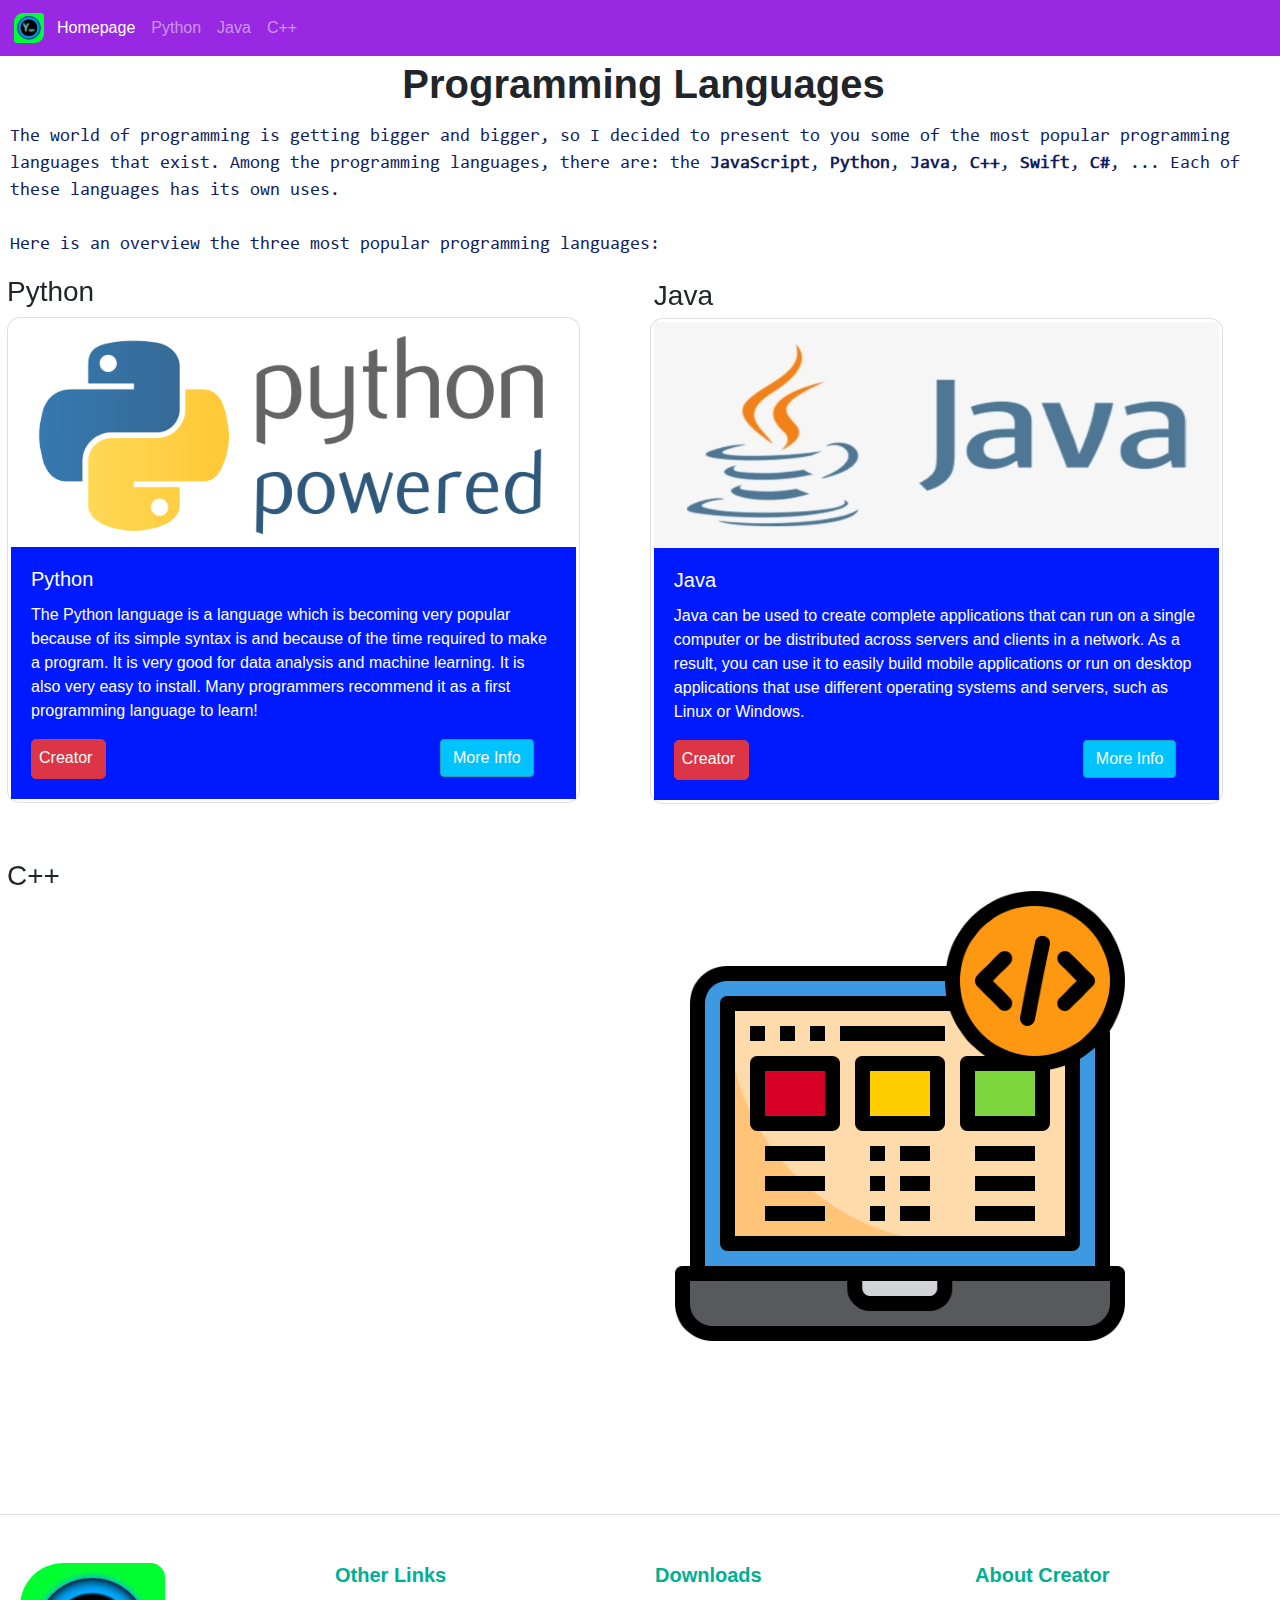
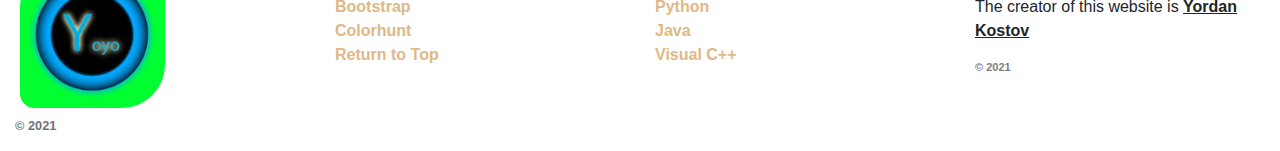
<file: index.html>
<!DOCTYPE html>

<html>

<head>
    <meta charset="utf-8">
    <title>Yordan Kostov</title>
    <link rel="icon" href="images/favicon.ico">
    <link rel="stylesheet" href="css/styles.css">
    <link rel="stylesheet" href="bootstrap/css/bootstrap.min.css">
    <script src="javascript/scrollreveal.min.js"></script>
</head>

<body>


    <nav class="navbar navbar-expand-sm navbar-dark">
        <ul class="navbar-nav">
            <img class="logo" src="images/logo.jpg" width="30" height="30" alt="Image">
            <li class="nav-item active">
                <a class="nav-link" href="#">Homepage</a>
            </li>
            <li class="nav-item">
                <a class="nav-link" href="html/python.html">Python</a>
            </li>
            <li class="nav-item">
                <a class="nav-link" href="html/java.html">Java</a>
            </li>
            <li class="nav-item">
                <a class="nav-link" href="html/cpp.html">C++</a>
            </li>
        </ul>
    </nav>

    <div class="main">
        <h1 class="header">Programming Languages</h1>
        <p class="text overview">The world of programming is getting bigger and bigger, so I decided
            to present to you some of the most popular programming languages that exist.
            Among the programming languages, there are: the <span id="js"> JavaScript</span>, <span
                id="py">Python</span>,
            <span id="java">Java</span>, <span id=cpp>C++</span>, <span id="swift">Swift</span>, <span
                id="cs">C#</span>,
            ...
            Each of these languages has its own uses.<br><br>
            Here is an overview the three most popular programming languages:
        </p>
        <h3 class="sub-titles">Python</h3>
        <!--<button type="button" class="btn btn-info">Info Html</button>-->

        <div class="card python-card" style="width: 18rem;">
            <img src="images/python-powered.png" class="card-img-top" alt="Image">
            <div class="card-body">
                <h5 class="card-title">Python</h5>
                <p class="card-text bootstrap-text">The Python language is a language which is becoming very popular because of its
                    simple syntax is and because of the time required to make a program. It is very good for data analysis and machine learning. It is also very easy to install. Many programmers recommend it as a first programming language to learn!
                </p>

                <button type="button" class="btn btn-lg btn-danger popover-one" data-bs-toggle="popover"
                    title="Guido van Rossum"
                    data-content="Guido van Rossum was born on the 31 January 1956 and is a Dutch programmer. Van Rossum was born and raised in the Netherlands, where he received a master's degree in mathematics and computer science from the University of Amsterdam in 1982."><span
                        class="description">Creator</span></button>
                
                <a type="button" class="btn btn-info more-info" href="html/python.html">More Info</a>
            </div>
        </div>

        <br>
        <h3 class="sub-titles java-big-title">Java</h3>

        <div class="card java-card" style="width: 18rem;">
            <img src="images/java.jpg" class="card-img-top java-image" alt="Image">
            <div class="card-body">
                <h5 class="card-title">Java</h5>
                <p class="card-text bootstrap-text">Java can be used to create complete applications that can run on a single computer
                    or be distributed across servers and clients in a network. As a result, you can use it to easily
                    build mobile applications or run on desktop applications that use different operating systems and
                    servers, such as Linux or Windows.
                </p>

                <button type="button" class="btn btn-lg btn-danger popover-one" data-bs-toggle="popover"
                    title="James Gosling"
                    data-content="Gosling was born May 19, 1955 near Calgary, Alberta, Canada. He is a famous software developer, best known as the father of the Java programming language. Since 1984, Gosling has been with Sun Microsystems, and is generally known best as the founder of the Java programming language. He works now in Amazon Web Services"><span
                        class="description">Creator</span></button>
                <a type="button" class="btn btn-info more-info" href="html/java.html">More Info</a>
            </div>
        </div>

        <h3 class="sub-titles cpp-title">C++</h3>

        <div class="card cpp-card" style="width: 18rem;">
            <img src="images/cpp.png" class="card-img-top cpp-image" alt="Image">
            <div class="card-body">
                <h5 class="card-title">C++</h5>
                <p class="card-text bootstrap-text">C++ is useful in developing an application that requires high-performance image processing, real-time physical simulations, and mobile sensor applications that need high performance and speed.
                </p>

                <button type="button" class="btn btn-lg btn-danger popover-one" data-bs-toggle="popover"
                    title="Bjarne Stroutstrup"
                    data-content="Bjarne Stroustrup was born 30 December 1950 is a Danish computer scientist most notable for the creation and development of the C++ programming language. He works at Morgan Stanley as a Managing Director in New York and is a visiting professor at Columbia University."><span
                        class="description">Creator</span></button>
                <a type="button" class="btn btn-info more-info" href="html/cpp.html">More Info</a>
            </div>
        </div>
        <img src="images/coding-laptop.png" class="big-img" alt="image">
    </div>

    <!-- <form id="aform" name="aform" method="POST">
        <input name="chkBox_1" type="checkbox" checked value="1" readonly />
    </form> -->
    <footer class="pt-4 my-md-5 pt-md-5 border-top footer">
        <div class="row">
            <div class="col-12 col-md">
                <img class="mb-2" src="images/logo.jpg" alt="image">
                <small class="d-block mb-3 text-muted big-copyright">&copy; 2021</small>
            </div>
            <div class="col-6 col-md">
                <h5 class="footer-titles">Other Links</h5>
                <ul class="list-unstyled text-small">
                    <li><a class="link-secondary links" href="https://getbootstrap.com/" target="_blank">Bootstrap</a></li>
                    <li><a class="link-secondary links" href="https://colorhunt.co/" target="_blank">Colorhunt</a></li>
                    <li><a class="link-secondary links" href="#">Return to Top</a></li>
                </ul>
            </div>
            <div class="col-6 col-md">
                <h5 class="footer-titles">Downloads</h5>
                <ul class="list-unstyled text-small">
                    <li><a class="link-secondary links" href="https://www.python.org/downloads/" target="_blank">Python</a></li>
                    <li><a class="link-secondary links" href="https://www.oracle.com/be/java/technologies/javase-jdk11-downloads.html" target="_blank">Java</a></li>
                    <li><a class="link-secondary links" href="https://visualstudio.microsoft.com/downloads/" target="_blank">Visual C++</a></li>
                </ul>
            </div>
            <div class="col-6 col-md">
                <h5 class="footer-titles">About Creator</h5>
                <ul class="list-unstyled text-small">
                    <p>The creator of this website is <span id="creator">Yordan Kostov</span></p>
                    <p id="copyright">&copy; 2021</p>
                </ul>
            </div>
        </div>
    </footer>

    <script src="bootstrap/js/jquery-3.2.1.slim.min.js"></script>
    <script src="bootstrap/js/popper.min.js"></script>
    <script src="bootstrap/js/bootstrap.min.js"></script>
    <script src="javascript/script.js"></script>
</body>

</html>
</file>
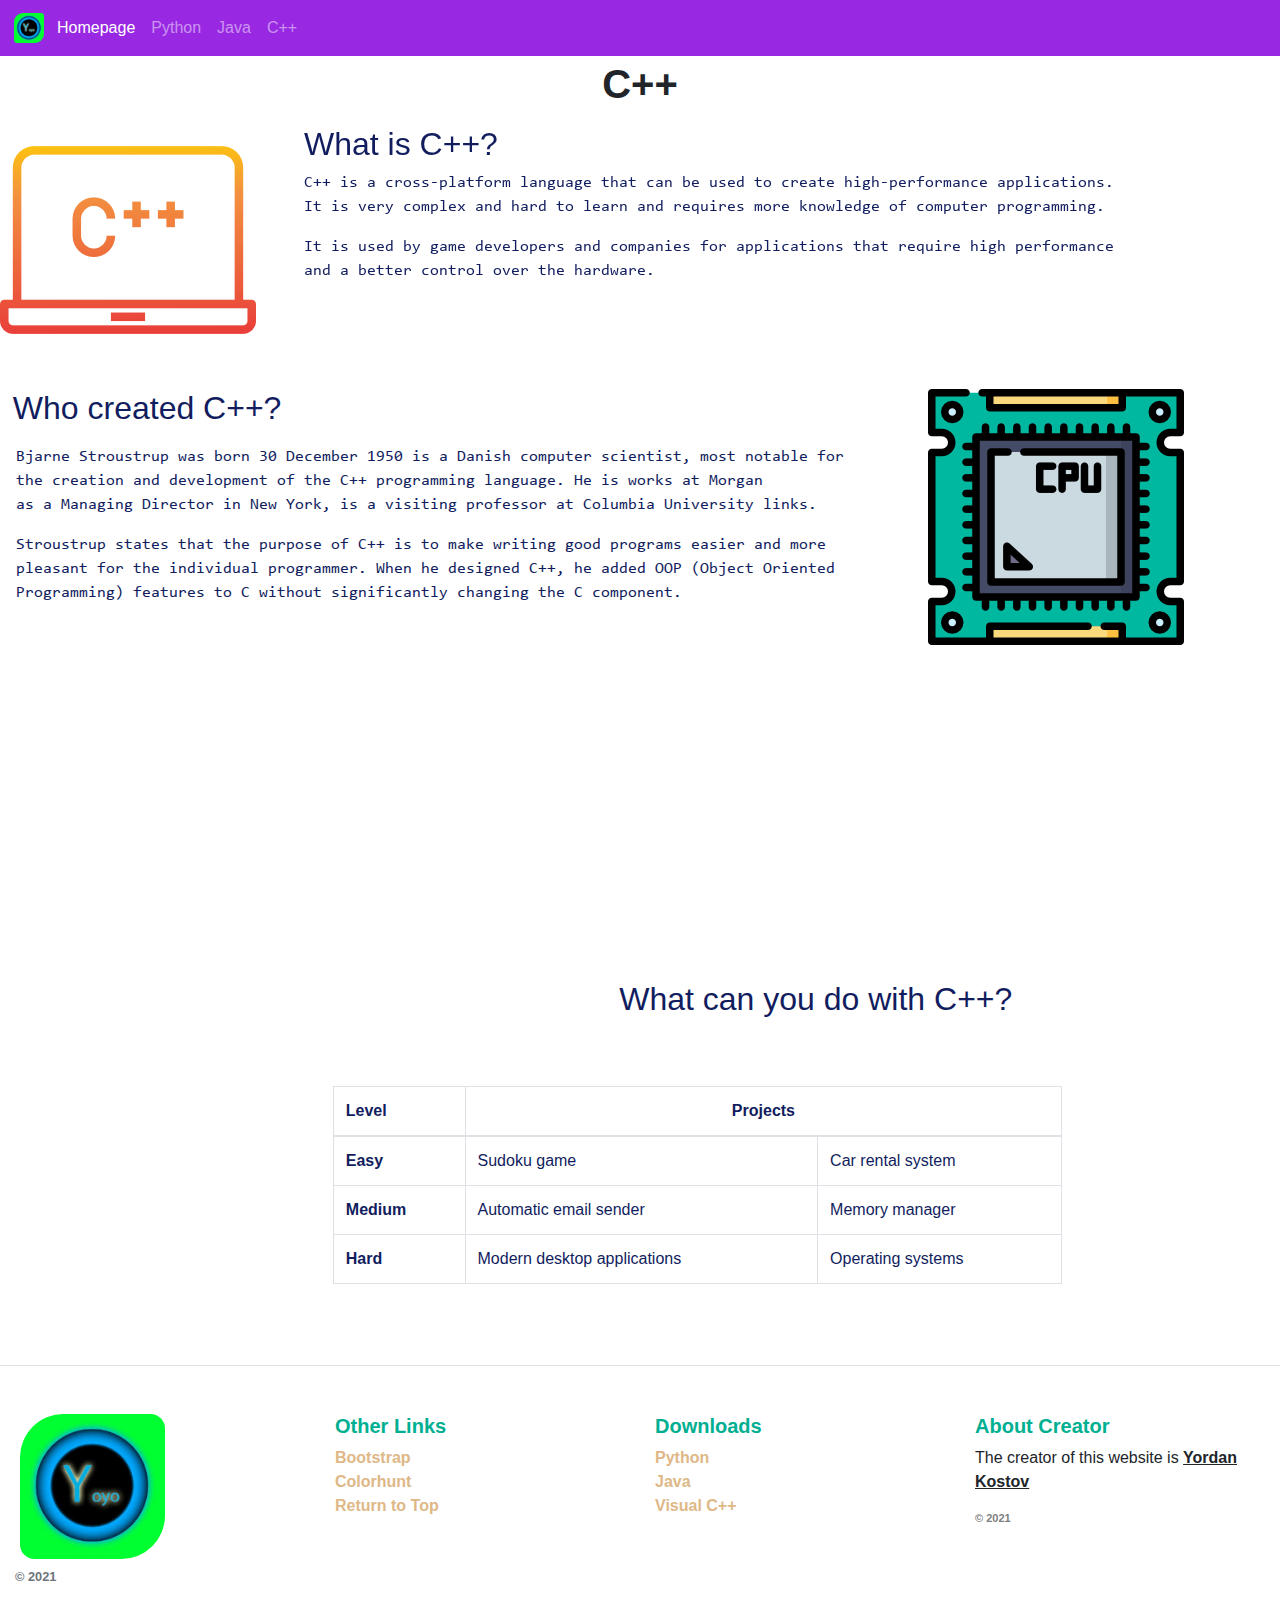
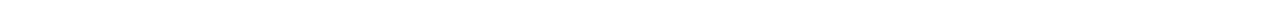
<file: html/cpp.html>
<!DOCTYPE html>

<html>

<head>
    <meta charset="utf-8">
    <title>C++</title>
    <link rel="icon" href="../images/favicon.ico">
    <link rel="stylesheet" href="../css/styles.css">
    <link rel="stylesheet" href="../bootstrap/css/bootstrap.min.css">
    <script src="../javascript/scrollreveal.min.js"></script>
</head>

<body>


    <nav class="navbar navbar-expand-sm navbar-dark">
        <ul class="navbar-nav">
            <img class="logo" src="../images/logo.jpg" width="30" height="30" alt="Image">
            <li class="nav-item active">
                <a class="nav-link" href="../index.html">Homepage</a>
            </li>
            <li class="nav-item">
                <a class="nav-link" href="python.html">Python</a>
            </li>
            <li class="nav-item">
                <a class="nav-link" href="java.html">Java</a>
            </li>
            <li class="nav-item">
                <a class="nav-link" href="#">C++</a>
            </li>
        </ul>
    </nav>

    <h1 class="header">C++</h1>
    <div class="what-is">
        <img src="../images/programming_cpp.png" alt="Image" class="page float animate">
        <h2 class="top-text">What is C++?</h2>
        <p class="explain">C++ is a cross-platform language that can be used to create high-performance applications.<br> It is very complex and hard to learn and requires more knowledge of computer programming.</p>
        <p class="explain">It is used by game developers and companies for applications that require high performance<br> and a better control over the hardware.</p>
    </div>

    <div class="who-created">
        <h2 class="mid-text">Who created C++?</h2>
        <p class="explain-creator text">Bjarne Stroustrup was born 30 December 1950 is a Danish computer scientist, most notable for<br> the creation and development of the C++ programming language. He is works at Morgan<br> as a Managing Director in New York, is a visiting professor at Columbia University links.</p>
        <p class="explain-creator text">Stroustrup states that the purpose of C++ is to make writing good programs easier and more<br> pleasant for the individual programmer. When he designed C++, he added OOP (Object Oriented<br> Programming) features to C without significantly changing the C component.</p>
        <img src="../images/cpu.png" alt="image" class="computer animate">
    </div>

    <div class="what-do">
        <img src="../images/performance.png" alt="image" class="data-analisys float animate">
        <h2 class="what-can-you-do">What can you do with C++?</h2>
        <table class="table table-bordered my-table">
            <thead>
              <tr>
                <th scope="col">Level</th>
                <th scope="col" colspan="2" class="projects">Projects</th>
              </tr>
            </thead>
            <tbody>
              <tr>
                <th scope="row">Easy</th>
                <td>Sudoku game</td>
                <td>Car rental system</td>
              </tr>
              <tr>
                <th scope="row">Medium</th>
                <td>Automatic email sender</td>
                <td>Memory manager</td>
              </tr>
              <tr>
                <th scope="row">Hard</th>
                <td>Modern desktop applications</td>
                <td>Operating systems</td>
              </tr>
            </tbody>
          </table>
    </div>

    <footer class="pt-4 my-md-5 pt-md-5 border-top footer-py">
      <div class="row">
          <div class="col-12 col-md">
              <img class="mb-2" src="../images/logo.jpg" alt="image">
              <small class="d-block mb-3 text-muted big-copyright">&copy; 2021</small>
          </div>
          <div class="col-6 col-md">
              <h5 class="footer-titles">Other Links</h5>
              <ul class="list-unstyled text-small">
                  <li><a class="link-secondary links" href="https://getbootstrap.com/" target="_blank">Bootstrap</a></li>
                  <li><a class="link-secondary links" href="https://colorhunt.co/" target="_blank">Colorhunt</a></li>
                  <li><a class="link-secondary links" href="#">Return to Top</a></li>
              </ul>
          </div>
          <div class="col-6 col-md">
              <h5 class="footer-titles">Downloads</h5>
              <ul class="list-unstyled text-small">
                  <li><a class="link-secondary links" href="https://www.python.org/downloads/" target="_blank">Python</a></li>
                  <li><a class="link-secondary links" href="https://www.oracle.com/be/java/technologies/javase-jdk11-downloads.html" target="_blank">Java</a></li>
                  <li><a class="link-secondary links" href="https://visualstudio.microsoft.com/downloads/" target="_blank">Visual C++</a></li>
              </ul>
          </div>
          <div class="col-6 col-md">
              <h5 class="footer-titles">About Creator</h5>
              <ul class="list-unstyled text-small">
                  <p>The creator of this website is <span id="creator">Yordan Kostov</span></p>
                  <p id="copyright">&copy; 2021</p>
              </ul>
          </div>
      </div>
  </footer>

    <script src="../bootstrap/js/jquery-3.2.1.slim.min.js"></script>
    <script src="../bootstrap/js/popper.min.js"></script>
    <script src="../bootstrap/js/bootstrap.min.js"></script>
    <script src="../javascript/script.js"></script>
</body>

</html>
</file>
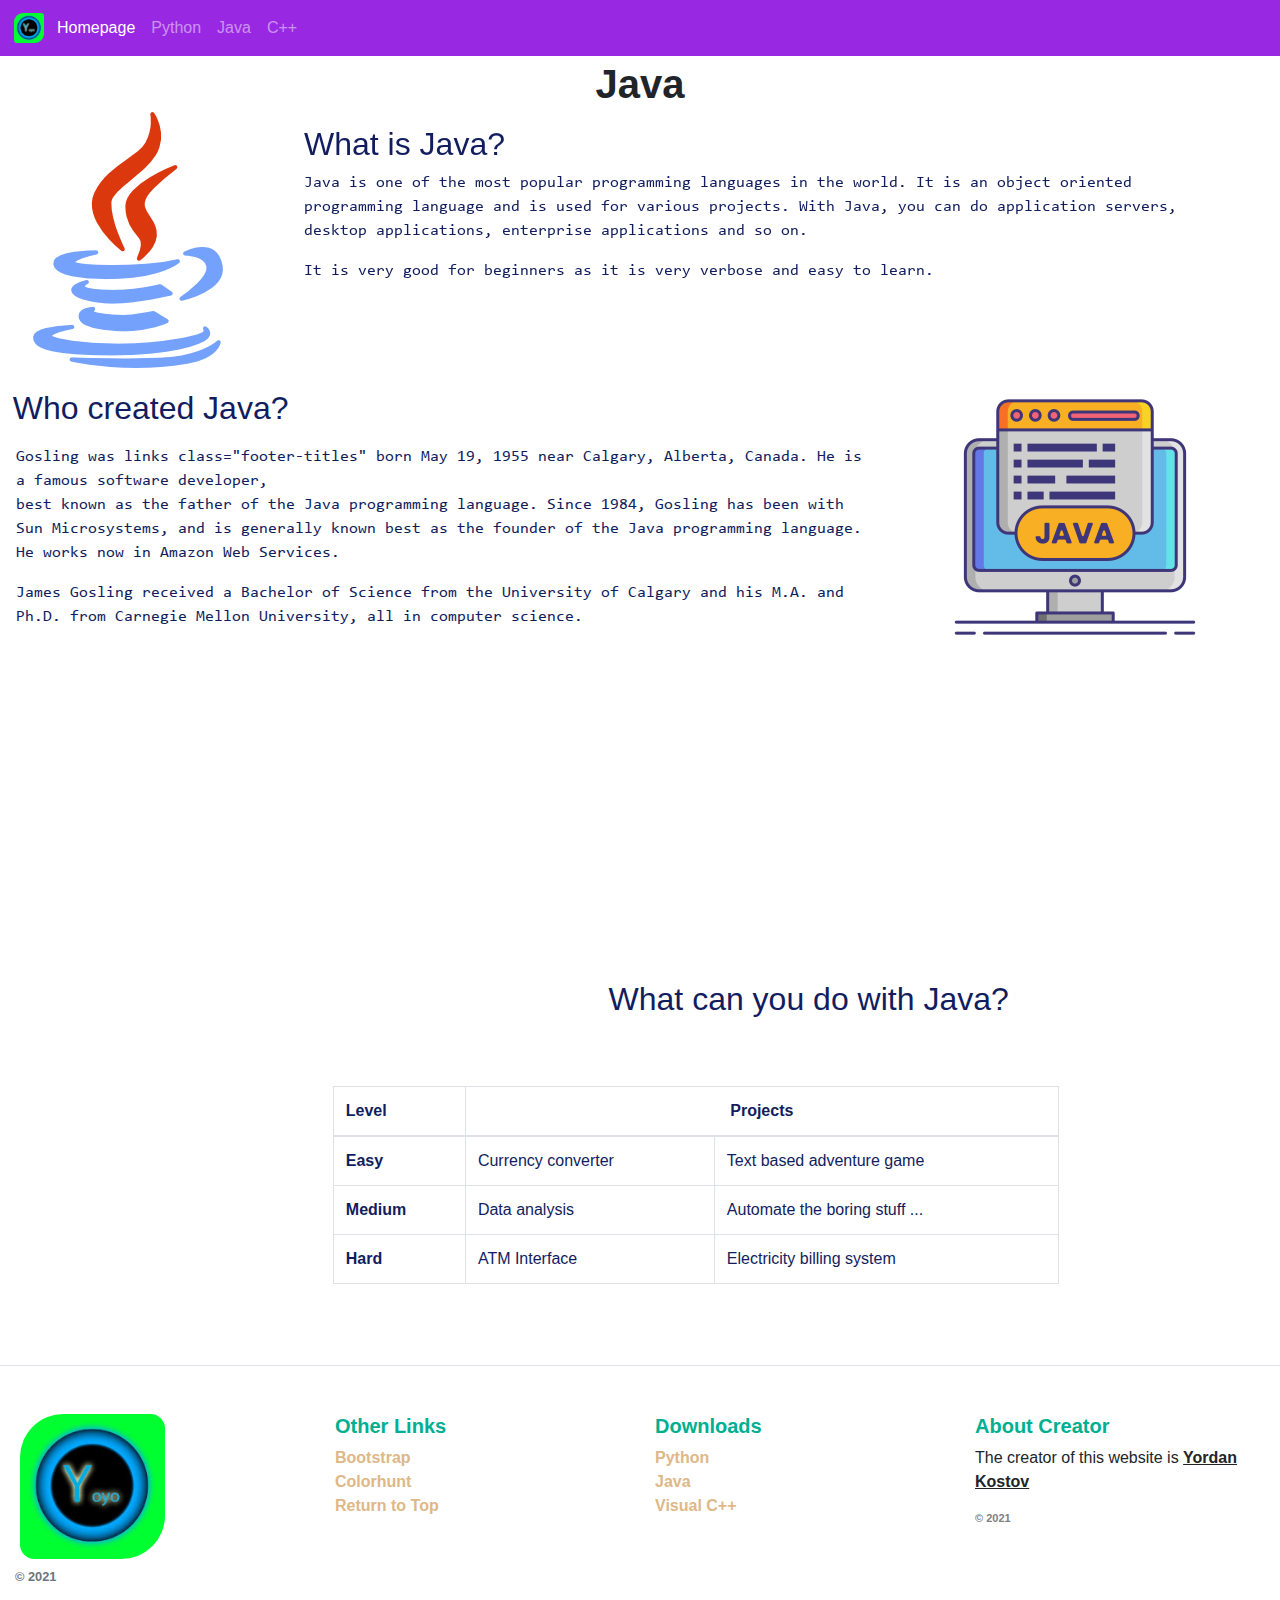
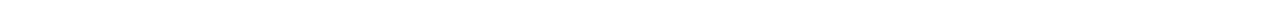
<file: html/java.html>
<!DOCTYPE html>

<html>

<head>
    <meta charset="utf-8">
    <title>Java</title>
    <link rel="icon" href="../images/favicon.ico">
    <link rel="stylesheet" href="../css/styles.css">
    <link rel="stylesheet" href="../bootstrap/css/bootstrap.min.css">
    <script src="../javascript/scrollreveal.min.js"></script>
</head>

<body>
    <nav class="navbar navbar-expand-sm navbar-dark">
        <ul class="navbar-nav">
            <img class="logo" src="../images/logo.jpg" width="30" height="30" alt="Image">
            <li class="nav-item active">
                <a class="nav-link" href="../index.html">Homepage</a>
            </li>
            <li class="nav-item">
                <a class="nav-link" href="python.html">Python</a>
            </li>
            <li class="nav-item">
                <a class="nav-link" href="#">Java</a>
            </li>
            <li class="nav-item">
                <a class="nav-link" href="cpp.html">C++</a>
            </li>
        </ul>
    </nav>

    <h1 class="header">Java</h1>
    <div class="what-is">
        <img src="../images/java-page.png" alt="Image" class="page float animate">
        <h2 class="top-text">What is Java?</h2>
        <p class="explain">Java is one of the most popular programming languages in the world. It is an object oriented <br>programming language and is used for various projects. With Java, you can do application servers,<br> desktop applications, enterprise applications and so on.</p>
        <p class="explain">It is very good for beginners as it is very verbose and easy to learn.</p>
    </div>

    <div class="who-created">
        <h2 class="mid-text">Who created Java?</h2>
        <p class="explain-creator text">Gosling was links class="footer-titles" born May 19, 1955 near Calgary, Alberta, Canada. He is<br> a famous software developer,<br> best known as the father of the Java programming language. Since 1984, Gosling has been with<br> Sun Microsystems, and is generally known best as the founder of the Java programming language.<br> He works now in Amazon Web Services.</p>
        <p class="explain-creator text">James Gosling received a Bachelor of Science from the University of Calgary and his M.A. and<br> Ph.D. from Carnegie Mellon University, all in computer science.</p>
        <img src="../images/java-flaticon.png" alt="image" class="computer animate">
    </div>

    <div class="what-do">
        <img src="../images/project-management.png" alt="image" class="data-analysis float animate">
        <h2 class="what-can-you-do">What can you do with Java?</h2>
        <table class="table table-bordered my-table">
            <thead>
              <tr>
                <th scope="col">Level</th>
                <th scope="col" colspan="2" class="projects">Projects</th>
              </tr>
            </thead>
            <tbody>
              <tr>
                <th scope="row">Easy</th>
                <td>Currency converter</td>
                <td>Text based adventure game</td>
              </tr>
              <tr>
                <th scope="row">Medium</th>
                <td>Data analysis</td>
                <td>Automate the boring stuff ...</td>
              </tr>
              <tr>
                <th scope="row">Hard</th>
                <td>ATM Interface</td>
                <td>Electricity billing system</td>
              </tr>
            </tbody>
          </table>
    </div>

    <footer class="pt-4 my-md-5 pt-md-5 border-top footer-py">
      <div class="row">
          <div class="col-12 col-md">
              <img class="mb-2" src="../images/logo.jpg" alt="image">
              <small class="d-block mb-3 text-muted big-copyright">&copy; 2021</small>
          </div>
          <div class="col-6 col-md">
              <h5 class="footer-titles">Other Links</h5>
              <ul class="list-unstyled text-small">
                  <li><a class="link-secondary links" href="https://getbootstrap.com/" target="_blank">Bootstrap</a></li>
                  <li><a class="link-secondary links" href="https://colorhunt.co/" target="_blank">Colorhunt</a></li>
                  <li><a class="link-secondary links" href="#">Return to Top</a></li>
              </ul>
          </div>
          <div class="col-6 col-md">
              <h5 class="footer-titles">Downloads</h5>
              <ul class="list-unstyled text-small">
                  <li><a class="link-secondary links" href="https://www.python.org/downloads/" target="_blank">Python</a></li>
                  <li><a class="link-secondary links" href="https://www.oracle.com/be/java/technologies/javase-jdk11-downloads.html" target="_blank">Java</a></li>
                  <li><a class="link-secondary links" href="https://visualstudio.microsoft.com/downloads/" target="_blank">Visual C++</a></li>
              </ul>
          </div>
          <div class="col-6 col-md">
              <h5 class="footer-titles">About Creator</h5>
              <ul class="list-unstyled text-small">
                  <p>The creator of this website is <span id="creator">Yordan Kostov</span></p>
                  <p id="copyright">&copy; 2021</p>
              </ul>
          </div>
      </div>
  </footer>

    <script src="../bootstrap/js/jquery-3.2.1.slim.min.js"></script>
    <script src="../bootstrap/js/popper.min.js"></script>
    <script src="../bootstrap/js/bootstrap.min.js"></script>
    <script src="../javascript/script.js"></script>
</body>

</html>
</file>
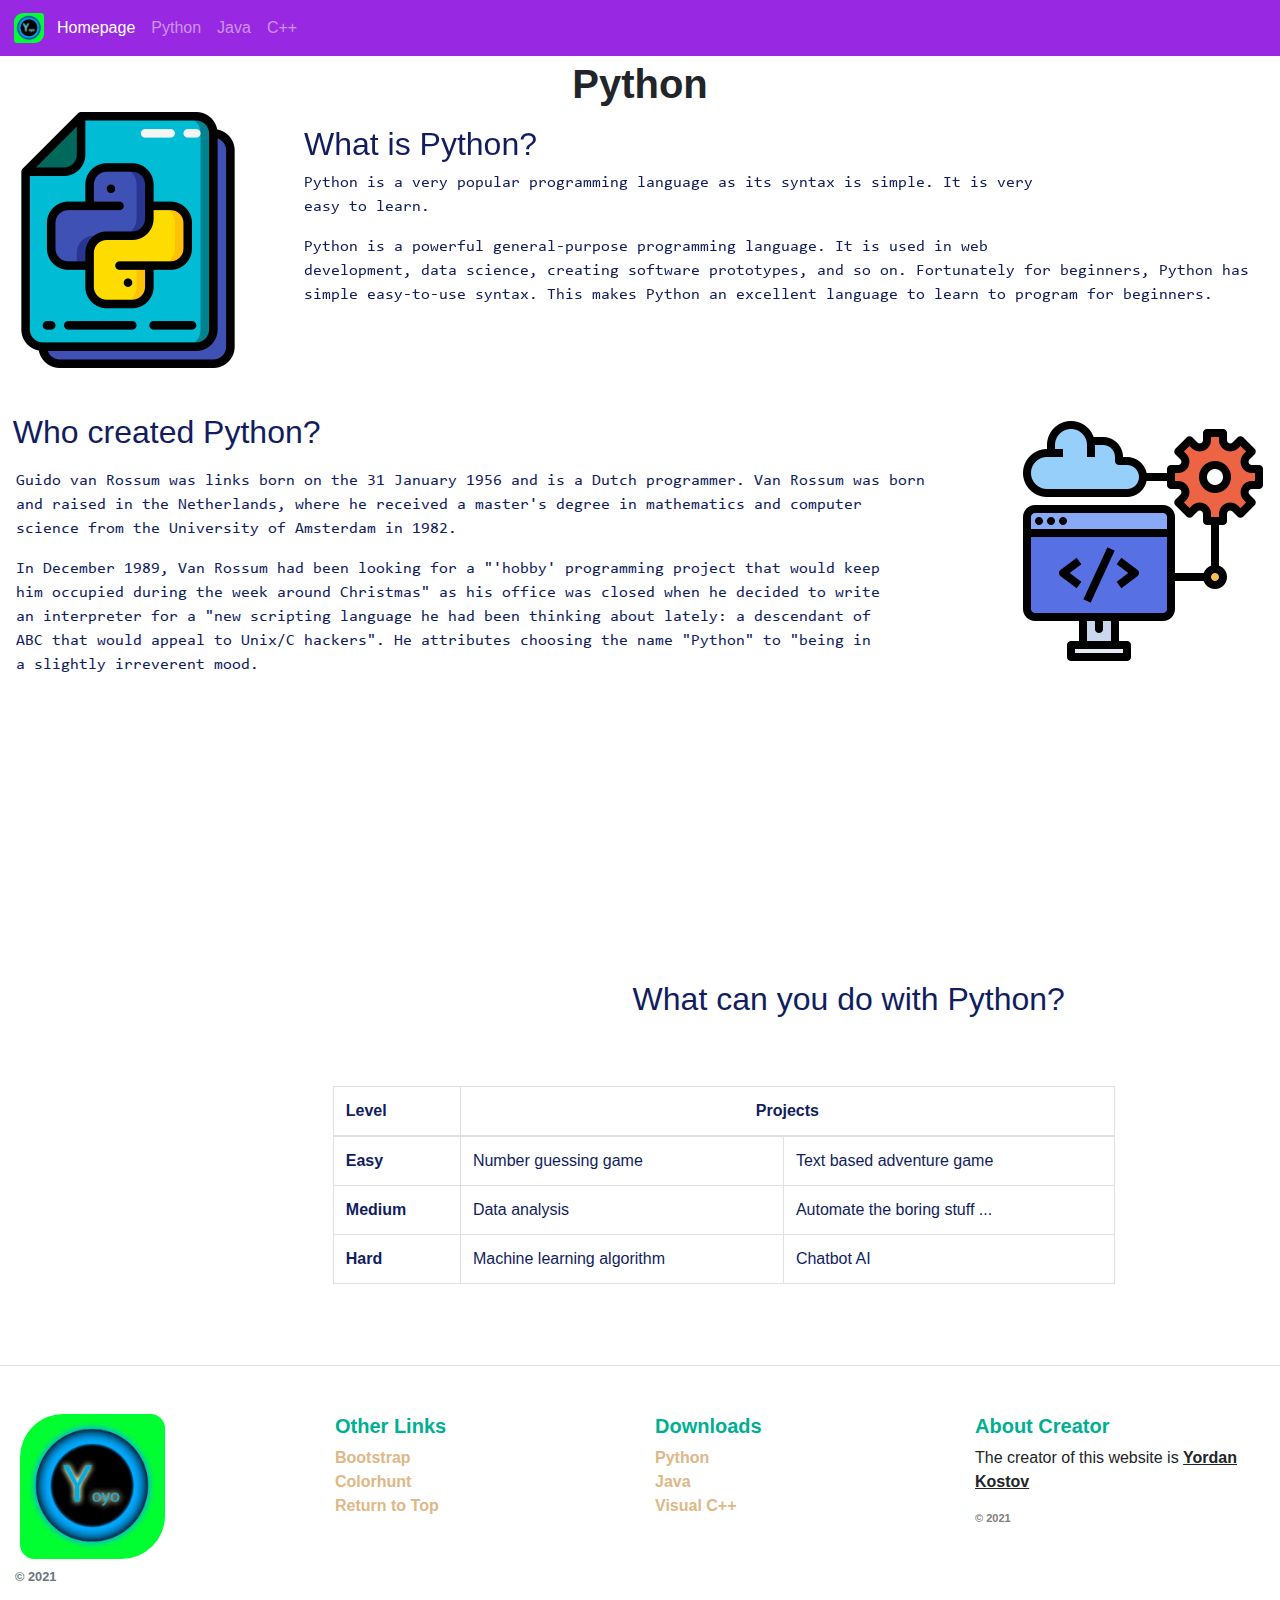
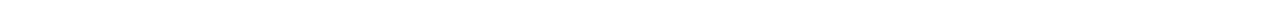
<file: html/python.html>
<!DOCTYPE html>

<html>

<head>
    <meta charset="utf-8">
    <title>Python</title>
    <link rel="icon" href="../images/favicon.ico">
    <link rel="stylesheet" href="../css/styles.css">
    <link rel="stylesheet" href="../bootstrap/css/bootstrap.min.css">
    <script src="../javascript/scrollreveal.min.js"></script>
</head>

<body>


    <nav class="navbar navbar-expand-sm navbar-dark">
        <ul class="navbar-nav">
            <img class="logo" src="../images/logo.jpg" width="30" height="30" alt="Image">
            <li class="nav-item active">
                <a class="nav-link" href="../index.html">Homepage</a>
            </li>
            <li class="nav-item">
                <a class="nav-link" href="#">Python</a>
            </li>
            <li class="nav-item">
                <a class="nav-link" href="java.html">Java</a>
            </li>
            <li class="nav-item">
                <a class="nav-link" href="cpp.html">C++</a>
            </li>
        </ul>
    </nav>

    <h1 class="header">Python</h1>
    <div class="what-is">
        <img src="../images/py-flaticon.png" alt="Image" class="page float animate">
        <h2 class="top-text">What is Python?</h2>
        <p class="explain">Python is a very popular programming language as its syntax is simple. It is very <br>easy to learn.</p>
        <p class="explain">Python is a powerful general-purpose programming language. It is used in web <br>development, data science, creating software prototypes, and so on. Fortunately for beginners, Python has <br>simple easy-to-use syntax. This makes Python an excellent language to learn to program for beginners.</p>
    </div>

    <div class="who-created">
        <h2 class="mid-text">Who created Python?</h2>
        <p class="explain-creator text">Guido van Rossum was links born on the 31 January 1956 and is a Dutch programmer. Van Rossum was born<br> and raised in the Netherlands, where he received a master's degree in mathematics and computer<br> science from the University of Amsterdam in 1982.</p>
        <p class="explain-creator text">In December 1989, Van Rossum had been looking for a "'hobby' programming project that would keep<br> him occupied during the week around Christmas" as his office was closed when he decided to write<br> an interpreter for a "new scripting language he had been thinking about lately: a descendant of<br> ABC that would appeal to Unix/C hackers". He attributes choosing the name "Python" to "being in<br> a slightly irreverent mood.</p>
        <img src="../images/computer.png" alt="image" class="computer animate">
    </div>

    <div class="what-do">
        <img src="../images/data-analysis.png" alt="image" class="data-analysis float animate">
        <h2 class="what-can-you-do">What can you do with Python?</h2>
        <table class="table table-bordered my-table">
            <thead>
              <tr>
                <th scope="col">Level</th>
                <th scope="col" colspan="2" class="projects">Projects</th>
              </tr>
            </thead>
            <tbody>
              <tr>
                <th scope="row">Easy</th>
                <td>Number guessing game</td>
                <td>Text based adventure game</td>
              </tr>
              <tr>
                <th scope="row">Medium</th>
                <td>Data analysis</td>
                <td>Automate the boring stuff ...</td>
              </tr>
              <tr>
                <th scope="row">Hard</th>
                <td>Machine learning algorithm</td>
                <td>Chatbot AI</td>
              </tr>
            </tbody>
          </table>
    </div>

    <footer class="pt-4 my-md-5 pt-md-5 border-top footer-py">
      <div class="row">
          <div class="col-12 col-md">
              <img class="mb-2" src="../images/logo.jpg" alt="image">
              <small class="d-block mb-3 text-muted big-copyright">&copy; 2021</small>
          </div>
          <div class="col-6 col-md">
              <h5 class="footer-titles">Other Links</h5>
              <ul class="list-unstyled text-small">
                  <li><a class="link-secondary links" href="https://getbootstrap.com/" target="_blank">Bootstrap</a></li>
                  <li><a class="link-secondary links" href="https://colorhunt.co/" target="_blank">Colorhunt</a></li>
                  <li><a class="link-secondary links" href="#">Return to Top</a></li>
              </ul>
          </div>
          <div class="col-6 col-md">
              <h5 class="footer-titles">Downloads</h5>
              <ul class="list-unstyled text-small">
                  <li><a class="link-secondary links" href="https://www.python.org/downloads/" target="_blank">Python</a></li>
                  <li><a class="link-secondary links" href="https://www.oracle.com/be/java/technologies/javase-jdk11-downloads.html" target="_blank">Java</a></li>
                  <li><a class="link-secondary links" href="https://visualstudio.microsoft.com/downloads/" target="_blank">Visual C++</a></li>
              </ul>
          </div>
          <div class="col-6 col-md">
              <h5 class="footer-titles">About Creator</h5>
              <ul class="list-unstyled text-small">
                  <p>The creator of this website is <span id="creator">Yordan Kostov</span></p>
                  <p id="copyright">&copy; 2021</p>
              </ul>
          </div>
      </div>
  </footer>

    <script src="../bootstrap/js/jquery-3.2.1.slim.min.js"></script>
    <script src="../bootstrap/js/popper.min.js"></script>
    <script src="../bootstrap/js/bootstrap.min.js"></script>
    <script src="../javascript/script.js"></script>
</body>

</html>
</file>
<file: css/styles.css>
@font-face {
    font-family: 'Comic';
    src: url('Comic.ttf')  format('truetype');
}

@font-face {
    font-family: 'Consola';
    src: url('consola.ttf')  format('truetype');
}

body {
    /*background-color: rgb(235, 210, 178) !important;*/
    background-color: white !important;
}

html, body {
    max-width: 100%;
}

.main {
    display: inline-block;
    position: relative !important;
    margin-left: 7px;
}

.header {
    position: relative;
    top: 3.75rem;
    margin-bottom: 6%;
    font-family: "Consolas", "Verdana",  sans-serif !important;
    font-weight: bold;
    text-align: center;
}

.navbar {
    width: 100% !important;
    position: fixed !important;
    background-color: #9828e2 !important;
    z-index: 2;
}

.overview {
    font-size: 18px;
    font-family: "Consolas", "Consola", "Comic", sans-serif !important;
}

.card {
    padding: 3px !important;
    border-radius: 13px !important;
    background: #ffffff !important;
    width: 45% !important;
}

.card-body {
    background-color:#001aff;
    font-family: "Comic", "Consolas", "Consola", -apple-system, sans-serif, !important;
}

.cpp-card {
    position: relative;
    display: inline-flex;
    float: left;
    bottom: 20px;
}

.cpp-title {
    position: relative;
    bottom: 35px;
}

.card-title, .card-text {
    color: white
}

.popover-one{
    position: relative;
    width: 75px !important;
    height: 40px !important;
}

.more-info {
    position: absolute;
    left: 27rem;
    background-color: rgb(0, 195, 255) !important;
}

.description {
    font-size: 16px !important;
    position: relative;
    bottom: 7px;
    right: 12px;
    padding-left: 3px;
}

.logo {
    position: relative;
    top: 5px;
    right: 2px;
    border-radius: 30% 10%;
    margin-right: 3px;
}

::-webkit-scrollbar {
    width: 0;
}

.text {
    position: relative;
    left: 3px;
    font-family: "Consolas", "Consola", "Comic", -apple-system, sans-serif !important;
    color: #111d5e;
}

#js, #py, #java, #cpp, #swift, #cs {
    font-weight: bold;
}

.mb-2 {
    border-radius: 30% 10%;
    position: relative;
    left: 5px;
    display: inline-block;
    width: 50%;
}

.footer {
    width: auto !important;
    padding: 0 15px !important;
    position: relative;
    top: 50px;
    /* border-top: 2px solid gray; */
}

#creator {
    text-decoration: underline;
    font-weight: 700;
}

.sub-titles {
    margin-top: 1%;
}

#copyright {
    font-size: 11px;
    font-weight: bolder;
    color: grey;
}

.big-copyright {
    font-weight: bolder;
    color: purple;
}

.float {
    float: left;
}

.top-text {
    position: relative;
    left: 3rem;
}

.explain {
    position: relative;
    left: 3rem;
    font-family: "Consolas", "Consola", "Comic", sans-serif !important;
}

.what-is {
    color: #111d5e;
}

.page {
    position: relative;
    margin-top: -1%;
    margin-bottom: 0;
}

.mid-text {
    position: relative;
    float: left;
}

.who-created {
    position: absolute;
    color: #111d5e;
    margin-bottom: 0;
    margin-top: 7%;
    left: 1%;
}

.explain-creator {
    position: relative;
    top: 10px;
    float: left;
    clear: both;
}

.computer {
    position: relative;
    left: 8%;
}

.what-can-you-do {
    position: absolute;
    /* top: -10px;
    left: 50rem;
    z-index: 3; */
    right: -16.875rem;
    top: -3.125rem;
}

.what-do {
    float: left;
    clear: both;
    position: absolute;
    bottom: -37.5rem;
    color: #111d5e;
    left: 1%;
}

.my-table {
    position: relative;
    top: -12.5rem;
    left: 20rem;
    background-color: white !important;
}

.projects {
    text-align: center;
}

.data-analysis {
    position: relative;
    top: 1rem;
}

.footer-py {
    position: absolute;
    bottom: -46.875rem;
    width: 100% !important;
    padding: 0 15px !important;
}

.python-card {
    display: inline-flex;
    float: left;
    height: auto !important;
}

.java-card {
    display: inline-flex;
    position: relative;
    left: 4.375rem;
    bottom: 4.8125rem;
    height: auto !important;
}

.java-big-title {
    position: relative;
    bottom: 75px;
    left: 74px;
}

.big-img {
    position: relative;
    bottom: 60px;
    left: 80px;
}

.footer-titles {
    color: #00af91;
    font-weight: bold;
}

.links {
    text-decoration: none !important;
    color: burlywood;
    font-weight: bold;
}

.links:hover {
    color: black;
}
</file>
